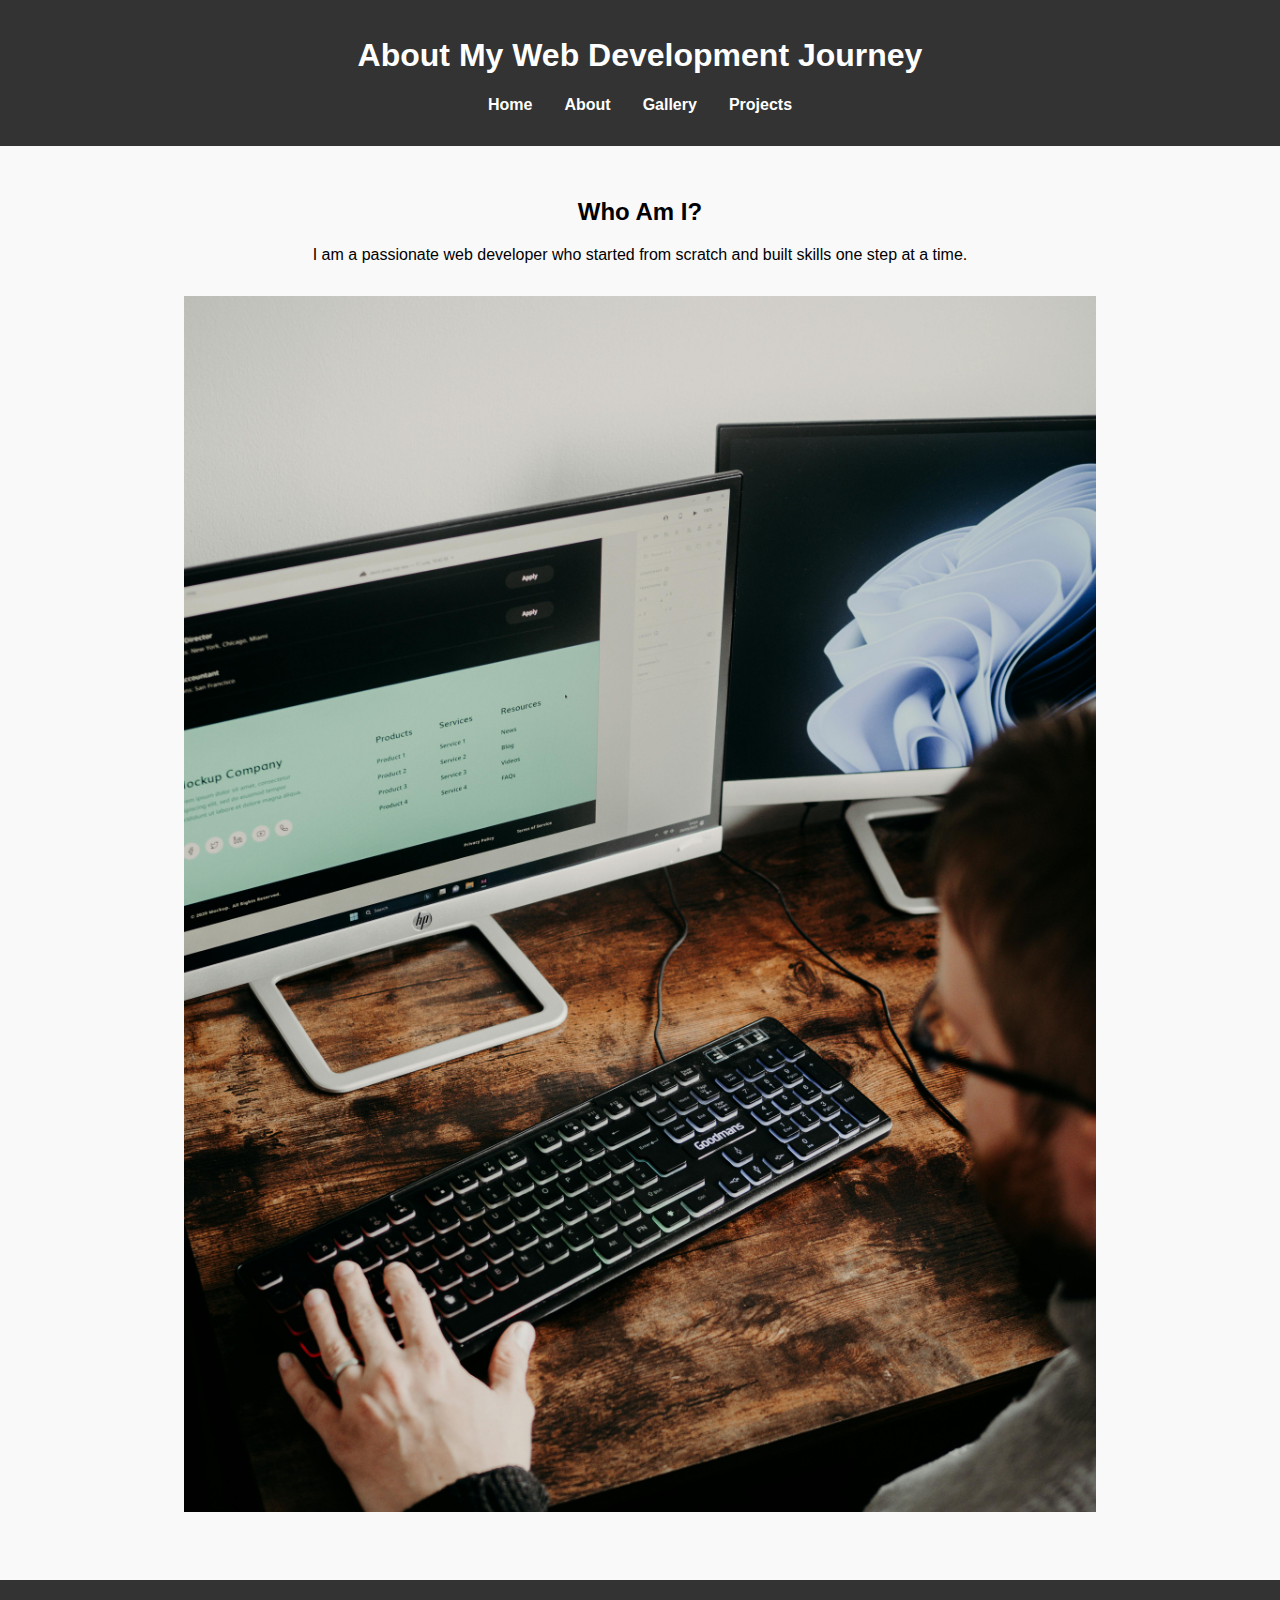
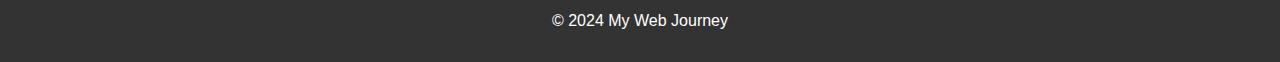
<file: About.html>
<!DOCTYPE html>
<html lang="en">
<head>
    <meta charset="UTF-8">
    <meta name="viewport" content="width=device-width, initial-scale=1.0">
    <title>About Me</title>
    <link rel="stylesheet" href="styles.css">
</head>
<body>
    <header>
        <h1>About My Web Development Journey</h1>
        <nav>
            <ul>
                <li><a href="index.html">Home</a></li>
                <li><a href="about.html">About</a></li>
                <li><a href="gallery.html">Gallery</a></li>
                <li><a href="project.html">Projects</a></li>
            </ul>
        </nav>
    </header>
    <main>
        <h2>Who Am I?</h2>
        <p>I am a passionate web developer who started from scratch and built skills one step at a time.</p>
        <img src="web design3.crdownload" alt="About Me">
    </main>
    <footer>
        <p>&copy; 2024 My Web Journey</p>
    </footer>
</body>
</html>
</file>
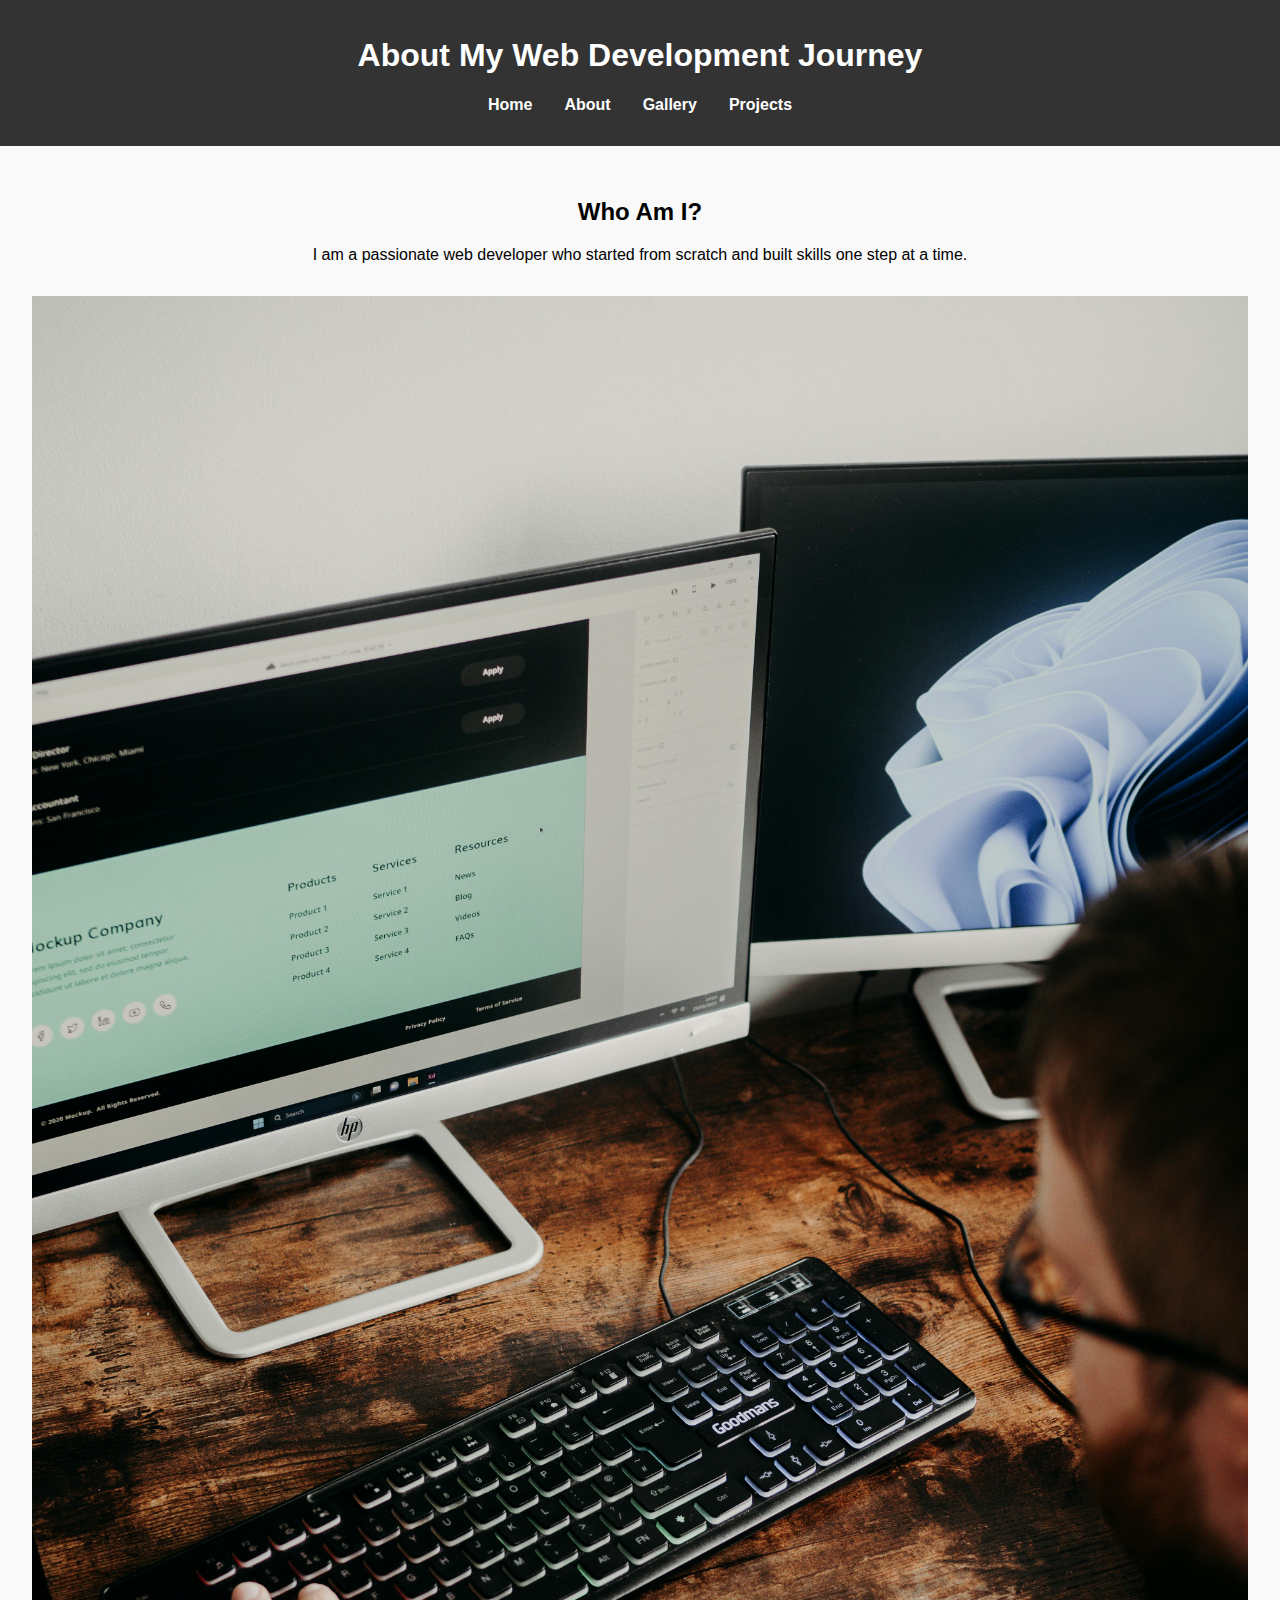
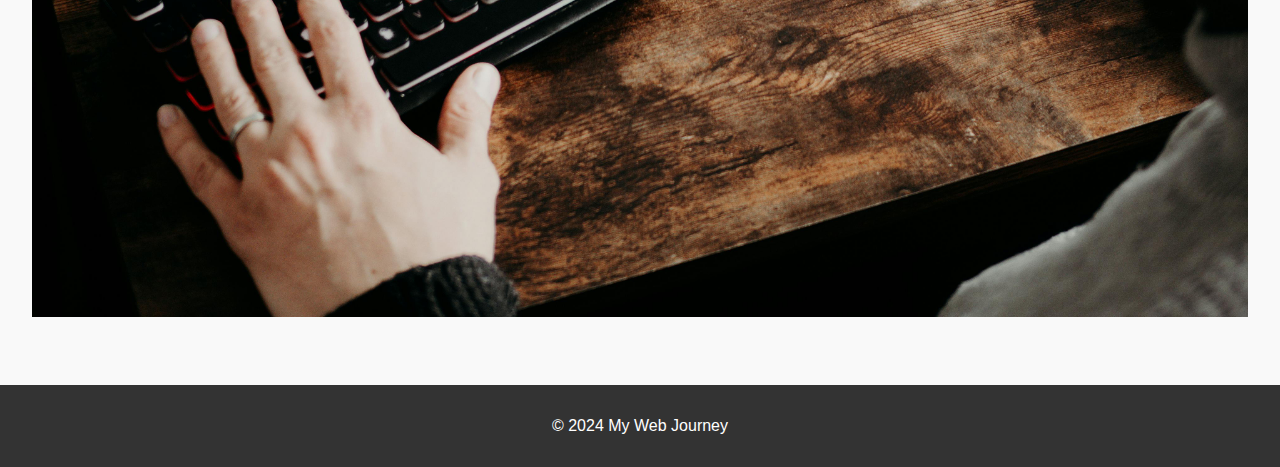
<file: about.html>
<!DOCTYPE html>
<html lang="en">
<head>
    <meta charset="UTF-8">
    <meta name="viewport" content="width=device-width, initial-scale=1.0">
    <title>About Me</title>
    <link rel="stylesheet" href="Styles.css">
</head>
<body>
    <header>
        <h1>About My Web Development Journey</h1>
        <nav>
            <ul>
                <li><a href="index.html">Home</a></li>
                <li><a href="about.html">About</a></li>
                <li><a href="gallery.html">Gallery</a></li>
                <li><a href="project.html">Projects</a></li>
            </ul>
        </nav>
    </header>
    <main>
        <h2>Who Am I?</h2>
        <p>I am a passionate web developer who started from scratch and built skills one step at a time.</p>
        <img src="web design3.crdownload" alt="About Me">
    </main>
    <footer>
        <p>&copy; 2024 My Web Journey</p>
    </footer>
</body>
</html>
</file>
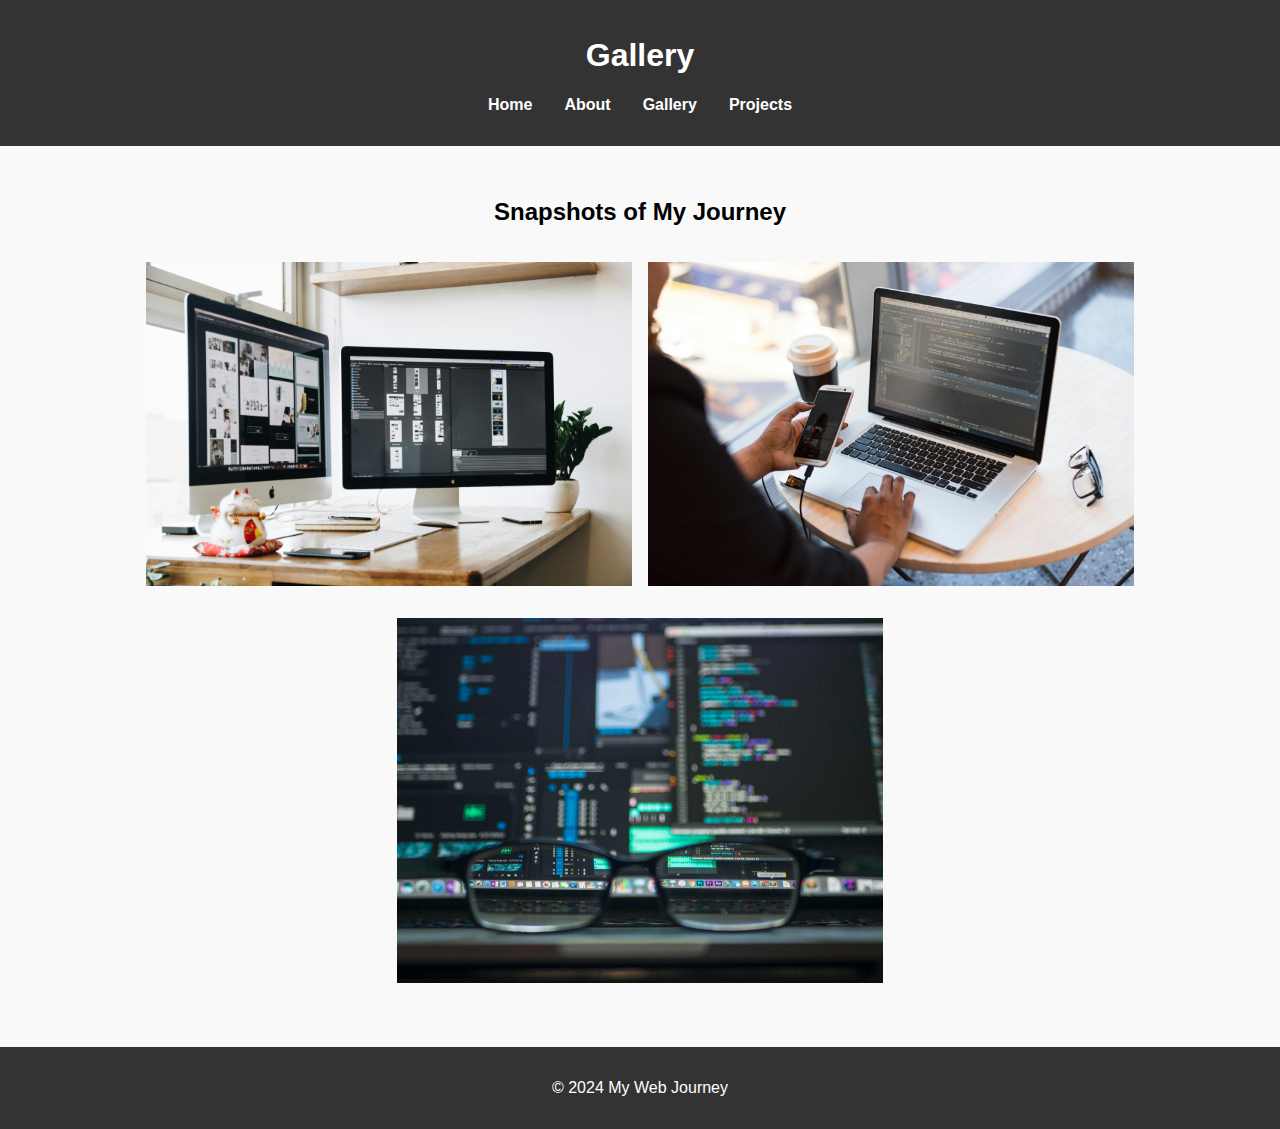
<file: Gallery.html>
<!DOCTYPE html>
<html lang="en">
<head>
    <meta charset="UTF-8">
    <meta name="viewport" content="width=device-width, initial-scale=1.0">
    <title>Gallery</title>
    <link rel="stylesheet" href="styles.css">
</head>
<body>
    <header>
        <h1>Gallery</h1>
        <nav>
            <ul>
                <li><a href="index.html">Home</a></li>
                <li><a href="about.html">About</a></li>
                <li><a href="gallery.html">Gallery</a></li>
                <li><a href="project.html">Projects</a></li>
            </ul>
        </nav>
    </header>
    <main>
        <h2>Snapshots of My Journey</h2>
        <div class="gallery">
            <img src="web design4.crdownload" alt="Gallery Image 1">
            <img src="web design5.crdownload" alt="Gallery Image 2">
            <img src="web design6.crdownload" alt="Gallery Image 3">
        </div>
    </main>
    <footer>
        <p>&copy; 2024 My Web Journey</p>
    </footer>
</body>
</html>
</file>
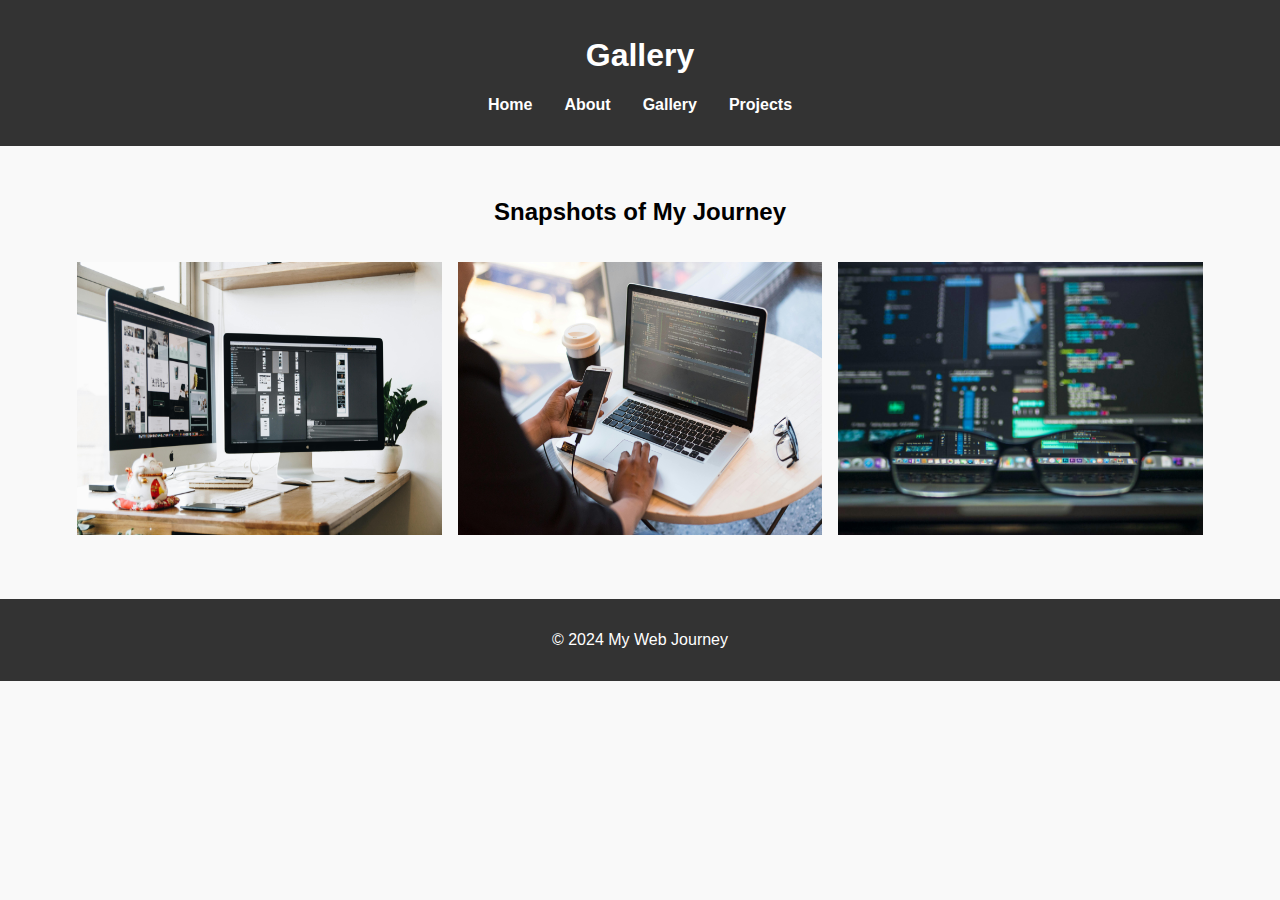
<file: gallery.html>
<!DOCTYPE html>
<html lang="en">
<head>
    <meta charset="UTF-8">
    <meta name="viewport" content="width=device-width, initial-scale=1.0">
    <title>Gallery</title>
    <link rel="stylesheet" href="Styles.css">
</head>
<body>
    <header>
        <h1>Gallery</h1>
        <nav>
            <ul>
                <li><a href="index.html">Home</a></li>
                <li><a href="about.html">About</a></li>
                <li><a href="gallery.html">Gallery</a></li>
                <li><a href="project.html">Projects</a></li>
            </ul>
        </nav>
    </header>
    <main>
        <h2>Snapshots of My Journey</h2>
        <div class="gallery">
            <img src="web design4.crdownload" alt="Gallery Image 1">
            <img src="web design5.crdownload" alt="Gallery Image 2">
            <img src="web design6.crdownload" alt="Gallery Image 3">
        </div>
    </main>
    <footer>
        <p>&copy; 2024 My Web Journey</p>
    </footer>
</body>
</html>
</file>
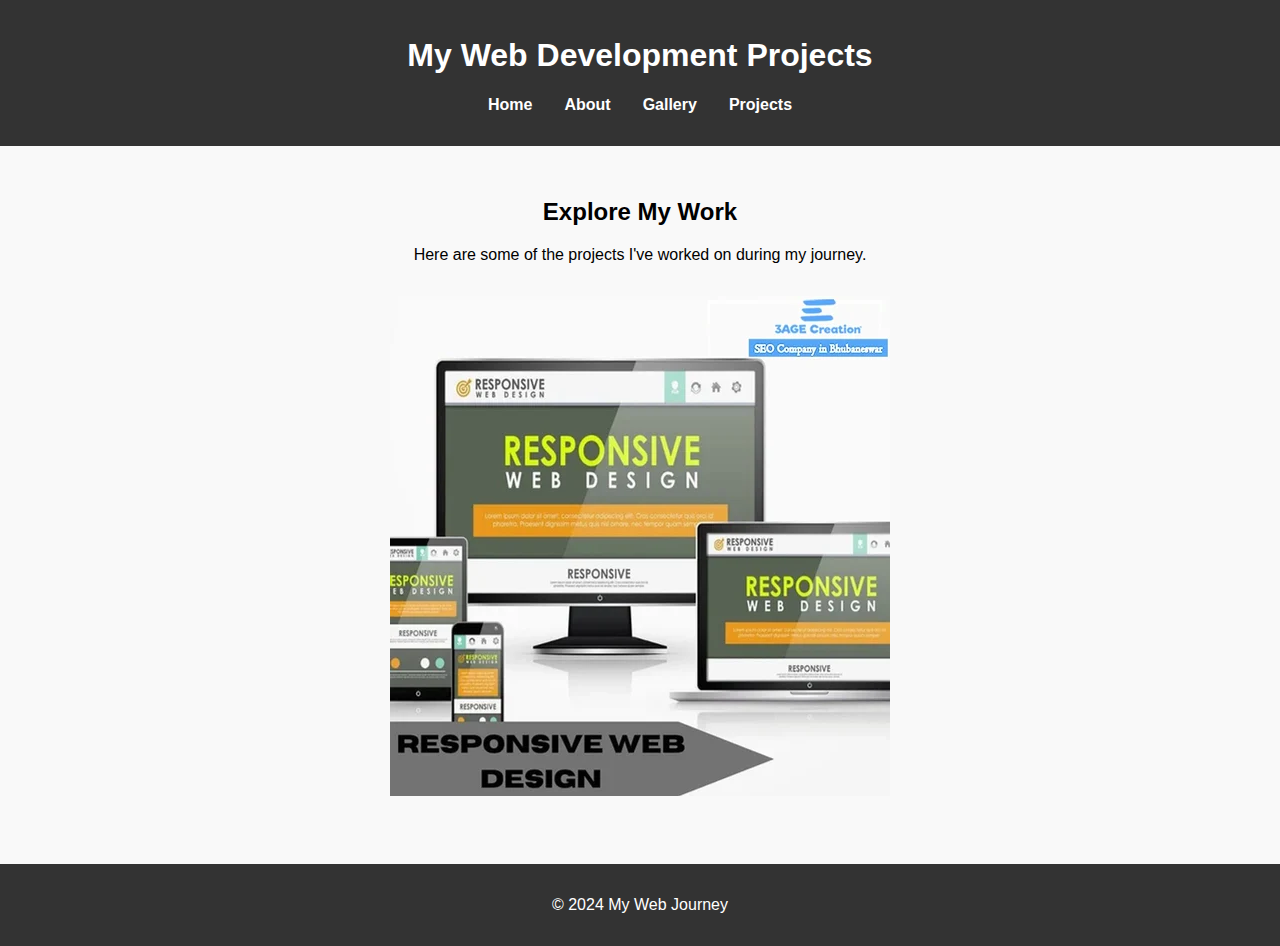
<file: Project.html>
<!DOCTYPE html>
<html lang="en">
<head>
    <meta charset="UTF-8">
    <meta name="viewport" content="width=device-width, initial-scale=1.0">
    <title>Projects</title>
    <link rel="stylesheet" href="styles.css">
</head>
<body>
    <header>
<h1>My Web Development Projects</h1>
        <nav>
            <ul>
                <li><a href="index.html">Home</a></li>
                <li><a href="about.html">About</a></li>
                <li><a href="gallery.html">Gallery</a></li>
                <li><a href="project.html">Projects</a></li>
            </ul>
        </nav>
    </header>
    <main>
        <h2>Explore My Work</h2>
        <p>Here are some of the projects I've worked on during my journey.</p>
        <img src="web image.webp" alt="Project Showcase"> 
    </main>
    <footer>
        <p>&copy; 2024 My Web Journey</p>
    </footer>
</body>
</html>
</file>
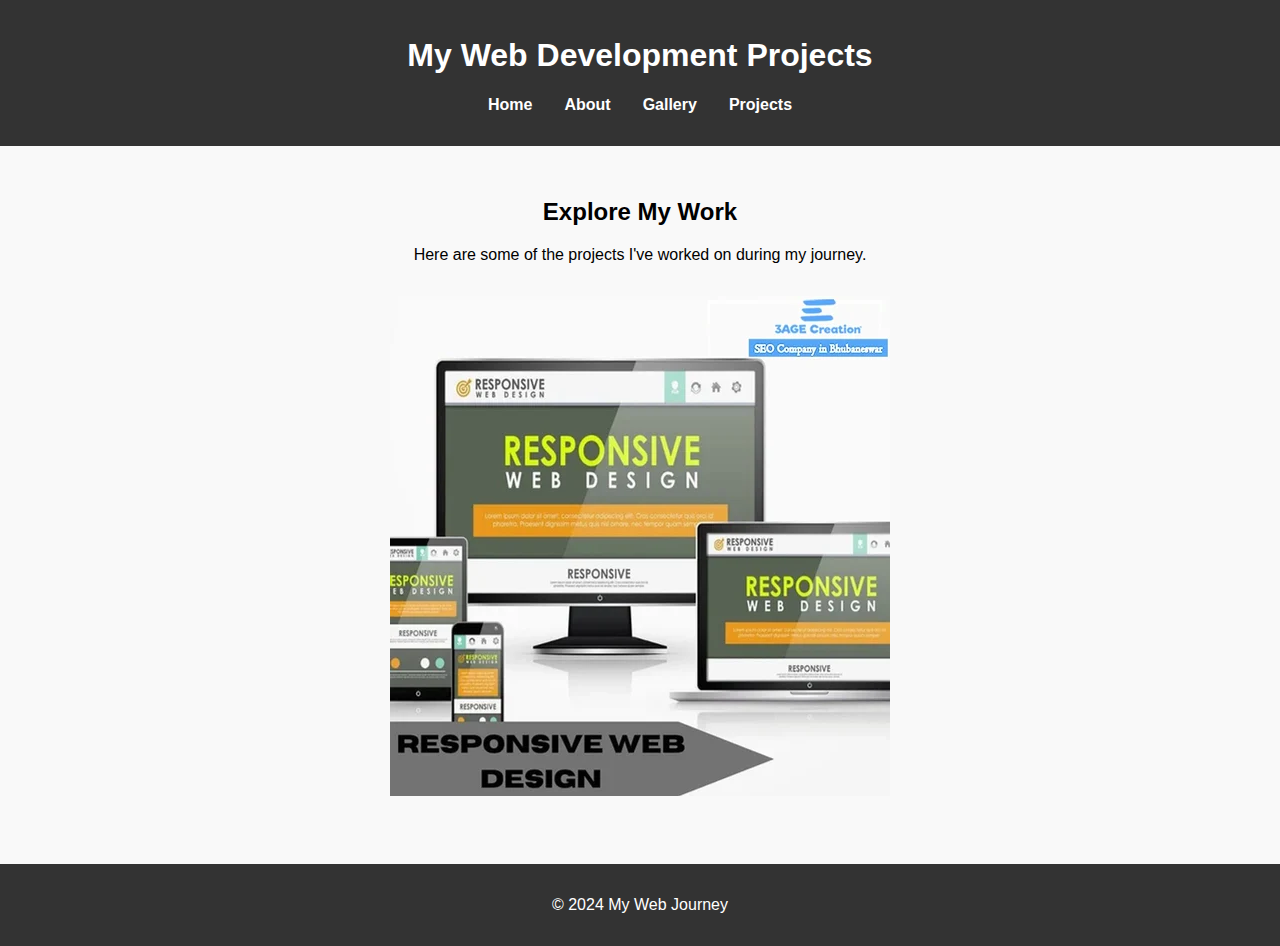
<file: project.html>
<!DOCTYPE html>
<html lang="en">
<head>
    <meta charset="UTF-8">
    <meta name="viewport" content="width=device-width, initial-scale=1.0">
    <title>Projects</title>
    <link rel="stylesheet" href="Styles.css">
</head>
<body>
    <header>
<h1>My Web Development Projects</h1>
        <nav>
            <ul>
                <li><a href="index.html">Home</a></li>
                <li><a href="about.html">About</a></li>
                <li><a href="gallery.html">Gallery</a></li>
                <li><a href="project.html">Projects</a></li>
            </ul>
        </nav>
    </header>
    <main>
        <h2>Explore My Work</h2>
        <p>Here are some of the projects I've worked on during my journey.</p>
        <img src="web image.webp" alt="Project Showcase"> 
    </main>
    <footer>
        <p>&copy; 2024 My Web Journey</p>
    </footer>
</body>
</html>
</file>
<file: styles.css>
body {
    font-family: Arial, sans-serif;
    margin: 0;
    padding: 0;
    background-color: #f9f9f9;
}

header {
    background-color: #333;
    color: white;
    padding: 1em 0;
    text-align: center;
}

header nav ul {
    list-style: none;
    padding: 0;
    display: flex;
    justify-content: center;
    gap: 2em;
}

header nav ul li {
    display: inline;
}

header nav ul li a {
    color: white;
    text-decoration: none;
    font-weight: bold;
}

main {
    padding: 2em;
    text-align: center;
}

main img {
    max-width: 75%;
    height: auto;
    margin-top: 1em;
}

footer {
    background-color: #333;
    color: white;
    text-align: center;
    padding: 1em 0;
    margin-top: 2em;
}

.gallery {
    display: flex;
    gap: 1em;
    justify-content: center;
    flex-wrap: wrap;
}

.gallery img {
    width: 40%;
    border-radius: 30%px;
}
</file>
<file: Styles.css>
body {
    font-family: Arial, sans-serif;
    margin: 0;
    padding: 0;
    background-color: #f9f9f9;
}

header {
    background-color: #333;
    color: white;
    padding: 1em 0;
    text-align: center;
}

header nav ul {
    list-style: none;
    padding: 0;
    display: flex;
    justify-content: center;
    gap: 2em;
}

header nav ul li {
    display: inline;
}

header nav ul li a {
    color: white;
    text-decoration: none;
    font-weight: bold;
}

main {
    padding: 2em;
    text-align: center;
}

main img {
    max-width: 100%;
    height: auto;
    margin-top: 1em;
}

footer {
    background-color: #333;
    color: white;
    text-align: center;
    padding: 1em 0;
    margin-top: 2em;
}

.gallery {
    display: flex;
    gap: 1em;
    justify-content: center;
    flex-wrap: wrap;
}


.gallery img {
    width: 30%;
    border-radius: 5%px;
}
</file>
